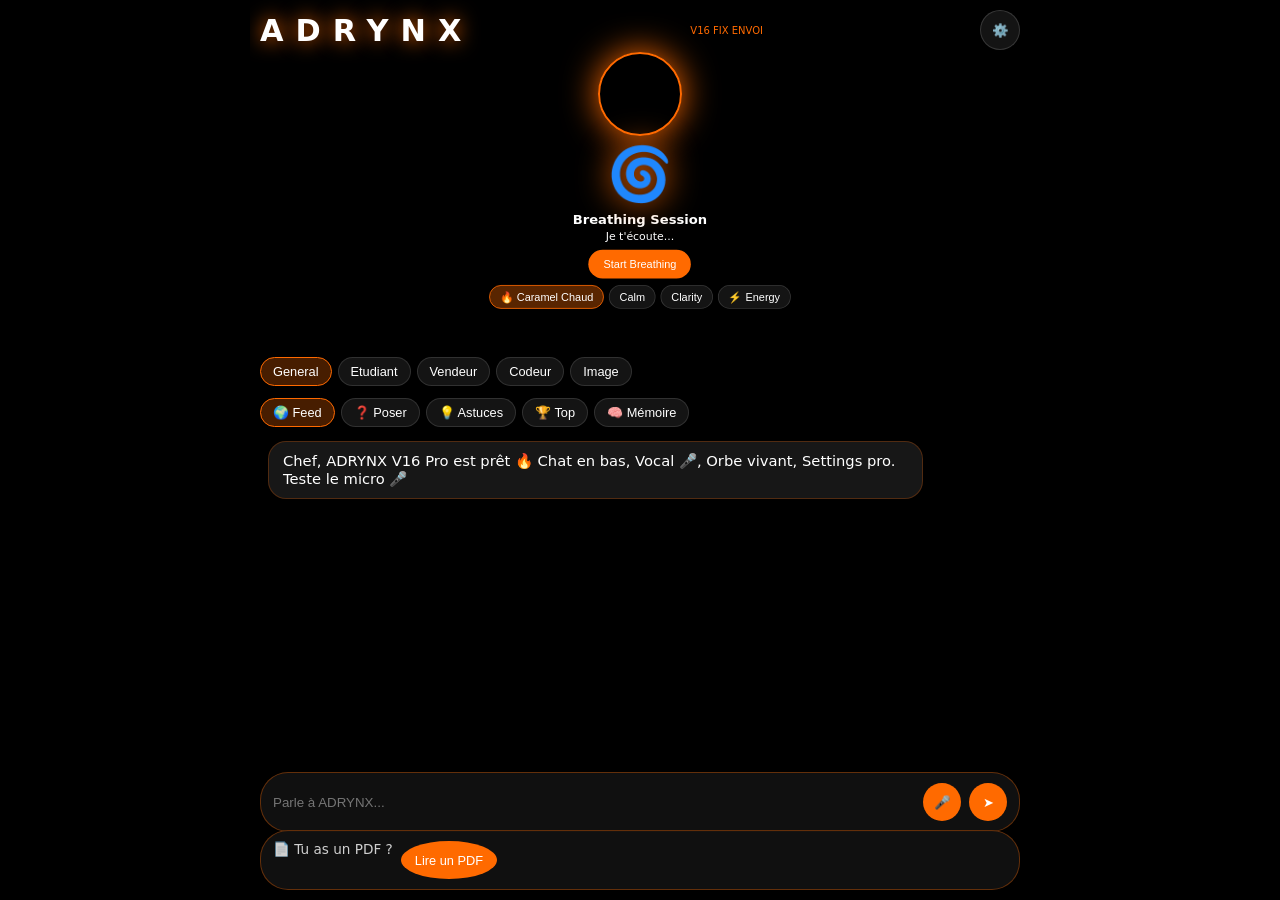
<file: index.html>
<!DOCTYPE html><html><head><meta charset="utf-8"><meta name="viewport" content="width=device-width,initial-scale=1">
<title>ADRYNX Community</title><link rel="manifest" href="/manifest.json">
<style>
*{margin:0;padding:0;box-sizing:border-box}body{background:#000;color:#fff;font-family:Inter,system-ui;height:100dvh;overflow:hidden}
#bg{position:fixed;inset:0;object-fit:cover;width:100%;height:100%;opacity:0.32;z-index:0}
.core{position:relative;z-index:2;display:flex;flex-direction:column;height:100dvh;max-width:780px;margin:0 auto;padding:10px;overflow-y:auto}
.top{display:flex;justify-content:space-between;align-items:center}
.top h1{letter-spacing:12px;font-size:1.9rem;text-shadow:0 0 20px #ff6a00}
.icon-btn{width:40px;height:40px;border-radius:50%;background:rgba(255,255,255,0.08);border:1px solid rgba(255,255,255,0.15);color:#fff}
#orb-wrap{width:84px;height:84px;margin:2px auto;flex-shrink:0}
#orb{width:100%;height:100%;border-radius:50%;object-fit:cover;border:2px solid #ff6a00;box-shadow:0 0 35px #ff6a00;animation:breatheVivant 3.8s ease-in-out infinite}
@keyframes breatheVivant{0%,100%{transform:scale(1)}50%{transform:scale(1.22)}}
#orb-phoenix-wrap{margin:2px auto;transform:scale(0.82);transform-origin:top center}
.modes,.comm{display:flex;gap:6px;overflow-x:auto;flex-shrink:0;padding:6px 0;scrollbar-width:none}
.modes::-webkit-scrollbar,.comm::-webkit-scrollbar{display:none}
.modes button,.comm button{padding:6px 12px;border-radius:20px;border:1px solid rgba(255,255,255,0.12);background:rgba(255,255,255,0.08);color:#fff;font-size:0.8rem;white-space:nowrap}
.modes button.active,.comm button.active{background:rgba(255,106,0,0.28);border-color:#ff6a00}
#feed{max-height:26vh;overflow-y:auto;background:rgba(0,0,0,0.7);border-radius:12px;display:none;border:1px solid rgba(255,106,0,0.2);margin:4px 0}
#chat{flex:1;overflow-y:auto;display:flex;flex-direction:column;gap:10px;padding:8px;min-height:210px}
.msg{padding:10px 14px;border-radius:18px;max-width:88%;font-size:0.92rem;white-space:pre-wrap;word-break:break-word}.user{align-self:flex-end;background:linear-gradient(135deg,#ff6a00,#ff8c32)}.assistant{align-self:flex-start;background:rgba(255,255,255,0.09);border:1px solid rgba(255,106,0,0.25)}
.msg img{width:100%;border-radius:12px;margin-top:8px;display:block}
.input{flex-shrink:0;display:flex;gap:8px;background:rgba(18,18,18,0.92);border:1px solid rgba(255,106,0,0.35);border-radius:28px;padding:10px 12px;margin:8px 0 env(safe-area-inset-bottom)}
.input input{flex:1;background:transparent;border:none;color:#fff;outline:none}.input button{width:38px;height:38px;border-radius:50%;background:#ff6a00;border:none;color:#fff}
.input button:disabled{opacity:0.5}
#settings{position:fixed;top:0;right:-100%;width:100%;max-width:420px;height:100%;background:#f6f6f6;color:#111;z-index:20;transition:0.3s;overflow-y:auto;padding:0 0 20px 0}
#settings.open{right:0}#settings header{display:flex;align-items:center;gap:10px;padding:14px;border-bottom:1px solid #e5e5e5;position:sticky;top:0;background:#f6f6f6}
.card{background:#fff;border-radius:14px;margin:12px;padding:14px;box-shadow:0 1px 3px rgba(0,0,0,0.08)}
.card h3{font-size:0.95rem;margin-bottom:2px}.card p{font-size:0.78rem;color:#666}
.row{display:flex;justify-content:space-between;align-items:center;padding:12px 0;border-bottom:1px solid #f0f0f0}.row:last-child{border:none}
.toggle{width:44px;height:26px;background:#ccc;border-radius:20px;position:relative}.toggle.on{background:#111}.toggle::after{content:'';position:absolute;top:2px;left:2px;width:22px;height:22px;background:#fff;border-radius:50%;transition:0.2s}.toggle.on::after{left:20px}
.orb-caramel{font-size:64px;filter:drop-shadow(0 0 20px #ff6a00)}
.orb-btn{padding:6px 12px;border-radius:20px;border:1px solid rgba(255,255,255,0.15);background:rgba(255,255,255,0.08);color:#fff}
.orb-btn.active{background:rgba(255,106,0,0.35);border-color:#ff6a00}
.mic-btn-listening{background:#e60000 !important;animation:micPulse 1s infinite}
@keyframes micPulse{0%,100%{transform:scale(1)}50%{transform:scale(1.18)}}
</style></head>
<body>
<video id="bg" autoplay muted loop playsinline><source src="/orb.mp4"></video>
<div class="core">
<div class="top"><h1>ADRYNX</h1><small style="color:#ff6a00;font-size:10px">V16 FIX ENVOI</small><button class="icon-btn" id="btnSettingsTop" type="button">⚙️</button></div>
<div id="orb-wrap"><video id="orb" autoplay muted loop playsinline><source src="/orb.mp4"></video></div>
<div id="orb-phoenix-wrap" style="text-align:center;margin:6px auto">
  <div id="orb-phoenix" class="orb-caramel">🌀</div>
  <div style="margin-top:8px"><b>Breathing Session</b><br><small id="orb-status">Je t'écoute...</small></div>
  <button id="btn-breath" type="button" style="background:#ff6a00;color:#fff;border:none;padding:10px 18px;border-radius:20px;margin:8px 0">Start Breathing</button>
  <div style="display:flex;gap:6px;justify-content:center;flex-wrap:wrap">
    <button class="orb-btn active" data-orb="caramel" type="button">🔥 Caramel Chaud</button>
    <button class="orb-btn" data-orb="calm" type="button">Calm</button>
    <button class="orb-btn" data-orb="clarity" type="button">Clarity</button>
    <button class="orb-btn" data-orb="energy" type="button">⚡ Energy</button>
  </div>
</div>
<div class="modes"><button class="active" data-mode="general" type="button">General</button><button data-mode="etudiant" type="button">Etudiant</button><button data-mode="vendeur" type="button">Vendeur</button><button data-mode="codeur" type="button">Codeur</button><button data-mode="image" type="button">Image</button></div>
<div class="comm"><button class="active" id="btnFeed" type="button">🌍 Feed</button><button id="btnPoser" type="button">❓ Poser</button><button id="btnAstuces" type="button">💡 Astuces</button><button id="btnTop" type="button">🏆 Top</button><button id="btnMemoire" type="button">🧠 Mémoire</button></div>
<div id="feed"></div>
<div id="chat"><div class="msg assistant">Chef, ADRYNX V16 Pro est prêt 🔥 Chat en bas, Vocal 🎤, Orbe vivant, Settings pro. Teste le micro 🎤</div></div>
<div class="input"><input id="q" placeholder="Parle à ADRYNX..." autocomplete="off" enterkeyhint="send"><button id="micBtn" type="button">🎤</button><button id="sendBtn" type="button">➤</button></div>
<input type="file" id="pdfInput" accept=".pdf" style="display:none">
<div class="input" style="margin-top:-2px">
  <span style="font-size:0.85rem;opacity:0.8">📄 Tu as un PDF ?</span>
  <button id="btnPdf" type="button" style="width:auto;padding:0 14px;font-size:0.8rem">Lire un PDF</button>
</div>
</div>
<div id="settings">
<header><button id="btnCloseSettings" type="button" style="width:32px;height:32px;border-radius:50%;border:1px solid #ddd;background:#fff">←</button><b>Personnalisation ADRYNX</b></header>
<div class="card"><h3>🎨 Thème Phoenix</h3><p>Couleur d'accentuation</p>
<div class="row"><span>Orange Caramel (défaut Systalink)</span><span style="color:#ff6a00">●</span></div>
<div class="row" style="flex-wrap:wrap;gap:6px"><button class="accent-btn" data-accent="Orange" type="button" style="background:#ff6a00;color:#fff;border:none;padding:6px 10px;border-radius:20px">Orange</button><button class="accent-btn" data-accent="Bleu" type="button" style="padding:6px 10px;border-radius:20px;border:1px solid #ddd">Bleu</button><button class="accent-btn" data-accent="Violet" type="button" style="padding:6px 10px;border-radius:20px;border:1px solid #ddd">Violet</button></div>
</div>
<div class="card"><h3>🧬 Style et ton de base</h3>
<div class="row"><span>Style</span><select id="s_style"><option>Par défaut</option><option>Professionnel</option><option>Simple</option><option>Entrepreneur Congo</option></select></div>
<div class="row"><span>Chaleur</span><select id="s_chaleur"><option>Par défaut</option><option>Chaleureux</option><option>Direct</option></select></div>
<div class="row"><span>Enthousiasme</span><select id="s_enth"><option>Par défaut</option><option>Calme</option><option>Enthousiaste</option></select></div>
<div class="row"><span>Emojis</span><select id="s_emoji"><option>Par défaut</option><option>Sans</option><option>Beaucoup</option></select></div>
</div>
<div class="card"><h3>🧠 Mémoire</h3><p>ADRYNX se souvient de toi</p>
<div class="row"><span>Activer mémoire</span><div id="t_mem" class="toggle on"></div></div>
<div class="row"><span>Synthèse de la mémoire</span><span>›</span></div>
</div>
<div class="card"><h3>📊 Utilisation et limites</h3>
<div class="row"><span>Limite journalière</span><span id="u_limite">Chargement...</span></div>
<div class="row"><span>Réinitialisation</span><span>00:00 Brazzaville</span></div>
<div class="row"><span>Recharge Premium</span><span style="color:#ff6a00">1000F → /pay ›</span></div>
</div>
<div class="card"><h3>🔌 Plugins</h3><p>Extension Systalink</p><div class="row"><span>Community Feed</span><div class="toggle on"></div></div><div class="row"><span>Parcourir les plugins</span><span>›</span></div></div>
<div class="card"><h3>👤 Compte</h3><div class="row"><span>Adresse e-mail</span><span>adrynx@gmail.com</span></div><div class="row"><span>Contact de confiance</span><span>›</span></div><div class="row"><span>Se déconnecter</span><span style="color:red">↪</span></div></div>
</div>
<script>
let mode='general';
let sending=false;
const uid=localStorage.user_id||(localStorage.user_id='user_'+Math.random().toString(36).slice(2,6));
const $=id=>document.getElementById(id);
function renderMsg(el, text){
  let m = String(text||'').match(/!\[image\]\((https?:\/\/[^)]+)\)/);
  if(m){ el.textContent = String(text).replace(m[0],'').trim(); let img=document.createElement('img'); img.src=m[1]; img.alt='Image ADRYNX'; el.appendChild(img); }
  else { el.textContent = text; }
}
function addMsg(t,qui){let d=document.createElement('div');d.className='msg '+qui;renderMsg(d,t);$('chat').appendChild(d);$('chat').scrollTop=$('chat').scrollHeight;return d;}
function setMode(m){ mode=m; document.querySelectorAll('[data-mode]').forEach(x=>x.classList.toggle('active', x.dataset.mode===m)); }
document.querySelectorAll('[data-mode]').forEach(b=>b.addEventListener('click',()=>setMode(b.dataset.mode)));
document.querySelectorAll('[data-orb]').forEach(b=>b.addEventListener('click',()=>{document.querySelectorAll('[data-orb]').forEach(x=>x.classList.remove('active'));b.classList.add('active');let o=$('orb-phoenix');if(b.dataset.orb==='calm'){o.textContent='💙';o.style.filter='drop-shadow(0 0 20px #00bfff)';}else if(b.dataset.orb==='clarity'){o.textContent='💜';o.style.filter='drop-shadow(0 0 20px #a855f7)';}else if(b.dataset.orb==='energy'){o.textContent='⚡';o.style.filter='drop-shadow(0 0 20px #facc15)';}else{o.textContent='🌀';o.style.filter='drop-shadow(0 0 20px #ff6a00)';}$('orb-status').textContent='Mode '+b.dataset.orb+' activé';}));
document.querySelectorAll('.accent-btn').forEach(b=>b.addEventListener('click',()=>{saveS();}));
$('btnSettingsTop').addEventListener('click',()=>{$('settings').classList.add('open');loadSettings();});
$('btnCloseSettings').addEventListener('click',()=>$('settings').classList.remove('open'));
$('btnMemoire').addEventListener('click',()=>{$('settings').classList.add('open');loadSettings();});
$('t_mem').addEventListener('click',()=>$('t_mem').classList.toggle('on'));
let breathingOn=false;
$('btn-breath').addEventListener('click',()=>{breathingOn=!breathingOn;$('btn-breath').textContent=breathingOn?'Stop Breathing':'Start Breathing';$('orb-status').textContent=breathingOn?'Inspire... 4s... Expire... 4s... On y va chef.':'Je t\'écoute...';});
async function send(){
  if(sending) return null;
  let i=$('q');
  let t=(i.value||'').trim();
  if(!t) return null;
  i.value='';
  sending=true;
  $('sendBtn').disabled=true;
  addMsg(t,'user');
  let load=addMsg('ADRYNX réfléchit...','assistant');
  try{
    let r=await fetch('/api/chat',{method:'POST',headers:{'Content-Type':'application/json'},body:JSON.stringify({message:t,user_id:uid,mode})});
    let txt=await r.text();
    let j={};
    try{ j=JSON.parse(txt); }catch(e){ j={}; }
    if(!r.ok) throw new Error('HTTP '+r.status+' '+txt.slice(0,120));
    let rep=j.reponse||j.response||j.answer||"Je n'ai pas compris chef, réessaie.";
    renderMsg(load,rep);
    $('chat').scrollTop=$('chat').scrollHeight;
    return rep;
  }catch(e){
    load.textContent='Chef, je n\'arrive pas à joindre le serveur. Vérifie ta connexion et réessaie. ('+String(e.message||e).slice(0,80)+')';
    return null;
  }finally{
    sending=false;
    $('sendBtn').disabled=false;
    $('q').focus();
  }
}
$('sendBtn').addEventListener('click',function(e){e.preventDefault();send();});
$('q').addEventListener('keydown',e=>{if(e.key==='Enter'){e.preventDefault();send();}});
function speak(text){try{window.speechSynthesis.cancel();let clean=String(text||'').replace(/[*#_`🔥✅📄]/g,'').replace(/!\[image\]\(.*?\)/g,'Voici ton image chef.').slice(0,600);if(!clean)return;let u=new SpeechSynthesisUtterance(clean);u.lang='fr-FR';window.speechSynthesis.speak(u);}catch(e){}}
let recognition=null,isListening=false;
function startMic(){let SR=window.SpeechRecognition||window.webkitSpeechRecognition;if(!SR){alert('Ton navigateur ne supporte pas le vocal. Utilise Chrome sur Android, en HTTPS.');return;}if(isListening){if(recognition)recognition.stop();return;}if(!recognition){recognition=new SR();recognition.lang='fr-FR';recognition.interimResults=false;recognition.continuous=false;recognition.onresult=async(e)=>{let texte=e.results[0][0].transcript;$('q').value=texte;let rep=await send();if(rep)speak(rep);};recognition.onerror=(e)=>{isListening=false;$('micBtn').classList.remove('mic-btn-listening');$('micBtn').textContent='🎤';if(e.error==='not-allowed')alert('Chef, autorise le micro dans Chrome : cadenas en haut > Autoriser le micro.');};recognition.onend=()=>{isListening=false;$('micBtn').classList.remove('mic-btn-listening');$('micBtn').textContent='🎤';$('q').placeholder='Parle à ADRYNX...';};}try{recognition.start();isListening=true;$('micBtn').classList.add('mic-btn-listening');$('micBtn').textContent='🔴';$('q').placeholder='Je t\'écoute... parle chef...';$('orb-status').textContent='Je t\'écoute...';}catch(e){isListening=false;}}
$('micBtn').addEventListener('click',startMic);
$('btnPdf').addEventListener('click',()=>$('pdfInput').click());
$('pdfInput').addEventListener('change',async(e)=>{let file=e.target.files[0];if(!file)return;addMsg('📄 PDF envoyé : '+file.name+' - Je lis...','user');let load=addMsg('Je lis ton PDF...','assistant');try{let fd=new FormData();fd.append('file',file);let r=await fetch('/api/upload-pdf',{method:'POST',body:fd});let j=await r.json();renderMsg(load, j.reponse||'PDF reçu, mais pas de réponse du serveur.');speak(load.textContent);}catch(err){load.textContent='Chef, l\'envoi du PDF a échoué.';}e.target.value='';});
async function loadFeed(){let f=$('feed');f.style.display=f.style.display=='block'?'none':'block';if(f.style.display=='none')return;f.innerHTML='Chargement...';try{let r=await fetch('/api/community/feed').then(r=>r.json());f.innerHTML=r.map(x=>`<div style="padding:10px;border-bottom:1px solid rgba(255,255,255,0.08)"><b>${x.uid}</b> <small>${x.time}</small><br>${x.q}<br><small style="color:#ff8c32">${x.r}</small></div>`).join('')||'Sois le premier!';}catch(e){f.innerHTML='Feed indisponible pour le moment.';}}
$('btnFeed').addEventListener('click',loadFeed);
$('btnPoser').addEventListener('click',async()=>{let q=prompt('Question Dev Congo?');if(!q)return;let r=prompt('Ta réponse?');if(!r)return;await fetch('/api/community/post',{method:'POST',headers:{'Content-Type':'application/json'},body:JSON.stringify({user_id:uid,q,r})});$('feed').style.display='block';loadFeed();});
$('btnAstuces').addEventListener('click',async()=>{let f=$('feed');f.style.display='block';try{let r=await fetch('/api/community/astuces').then(r=>r.json());f.innerHTML=r.map(x=>`<div style="padding:10px;background:rgba(255,106,0,0.12);margin:4px;border-radius:8px"><b>${x.t}</b><br>${x.c}</div>`).join('');}catch(e){f.innerHTML='Astuces indisponibles.';}});
$('btnTop').addEventListener('click',async()=>{let f=$('feed');f.style.display='block';try{let r=await fetch('/api/community/top').then(r=>r.json());f.innerHTML=r.map((x,i)=>`<div style="padding:8px">#${i+1} ${x.uid} - ${x.count}</div>`).join('')||'Pas de Top';}catch(e){f.innerHTML='Top indisponible.';}});
async function loadSettings(){try{let s=await fetch(`/api/settings/${uid}`).then(r=>r.json());if(s.style)$('s_style').value=s.style;if(s.chaleur)$('s_chaleur').value=s.chaleur;if(s.enthousiasme)$('s_enth').value=s.enthousiasme;if(s.emojis)$('s_emoji').value=s.emojis;let u=await fetch(`/api/utilisation/${uid}`).then(r=>r.json());$('u_limite').textContent=u.limite||'--';}catch(e){}}
async function saveS(){try{await fetch('/api/settings/save',{method:'POST',headers:{'Content-Type':'application/json'},body:JSON.stringify({user_id:uid,style:$('s_style').value,chaleur:$('s_chaleur').value,enthousiasme:$('s_enth').value,emojis:$('s_emoji').value,couleur:'Orange',memoire:'Activé'})});}catch(e){}}
['s_style','s_chaleur','s_enth','s_emoji'].forEach(id=>{$(id).addEventListener('change',saveS);});
try{
  let m0 = localStorage.getItem('adrynx_start_mode');
  if(m0){ setMode(m0); localStorage.removeItem('adrynx_start_mode'); }
  if(localStorage.getItem('adrynx_start_pdf')){ localStorage.removeItem('adrynx_start_pdf'); setTimeout(()=>{ $('pdfInput').click(); }, 800); }
  if(localStorage.getItem('adrynx_start_vocal')){ localStorage.removeItem('adrynx_start_vocal'); setTimeout(()=>{ startMic(); }, 800); }
}catch(e){}
if('serviceWorker' in navigator){navigator.serviceWorker.register('/sw.js?v=adrynx-fix-envoi-1').catch(()=>{});}
</script>
</body></html>
</file>
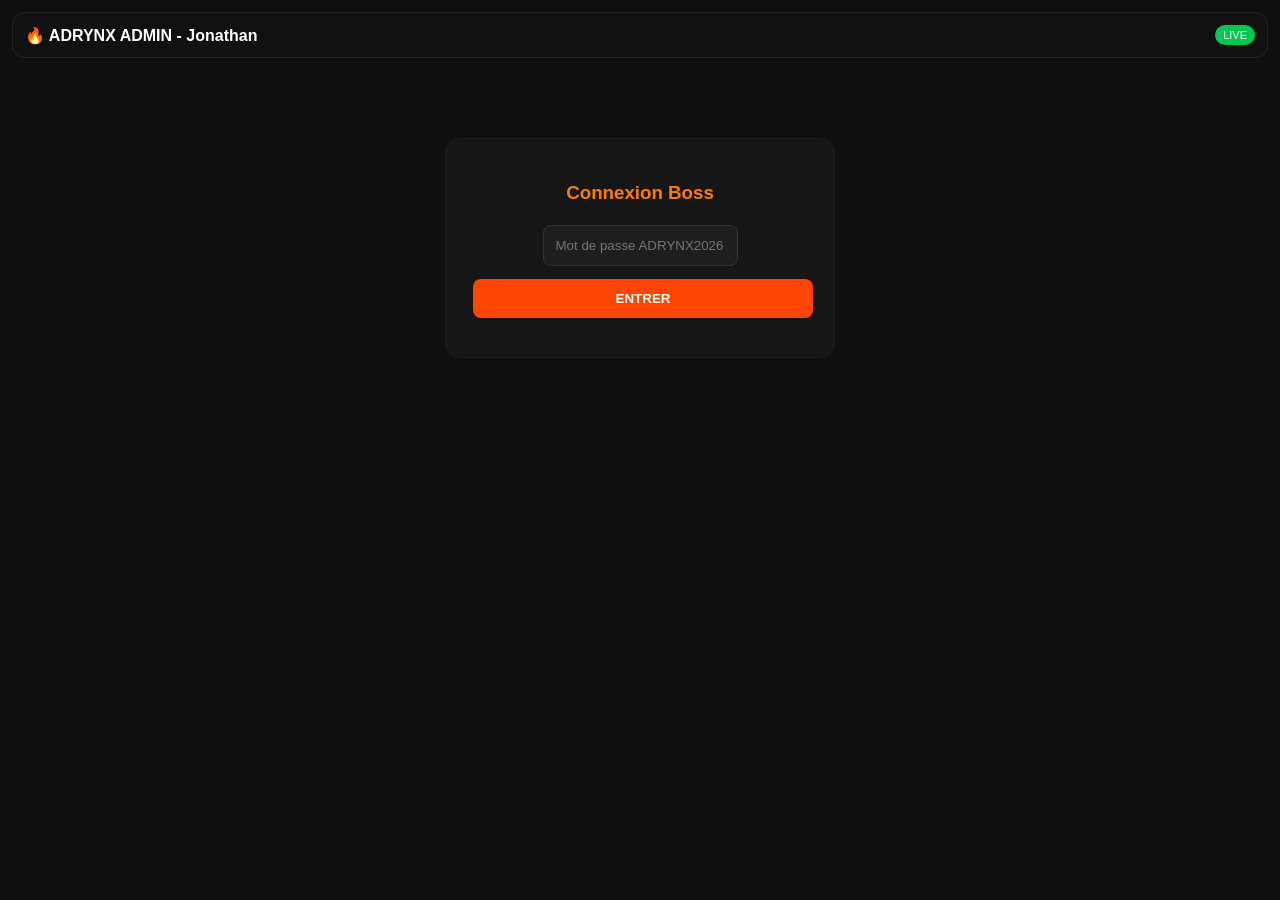
<file: admin.html>
<!DOCTYPE html><html><head><meta charset="utf-8"><meta name="viewport" content="width=device-width,initial-scale=1"><title>ADRYNX Admin - Jonathan</title>
<style>body{background:#0f0f0f;color:#fff;font-family:Inter,sans-serif;padding:12px;margin:0}header{background:#111;padding:12px;border-radius:12px;border:1px solid #222;display:flex;justify-content:space-between;align-items:center;margin-bottom:12px}input,button{padding:12px;border-radius:8px;border:none;margin:3px}input{background:#1e1e1e;border:1px solid #333;color:#fff}button{background:#ff4500;color:#fff;font-weight:bold;cursor:pointer}button.green{background:#00c853}button.gray{background:#333}button.red{background:#ff2222}.card{background:#1e1e1e;padding:12px;border-radius:12px;margin:8px 0;border:1px solid #222}.stats{display:flex;gap:8px;flex-wrap:wrap;margin-bottom:10px}.stat{flex:1;min-width:80px;background:#161616;padding:10px;border-radius:10px;text-align:center;border:1px solid #222}#login{max-width:340px;margin:80px auto;text-align:center;background:#161616;padding:24px;border-radius:16px;border:1px solid #222}</style>
</head><body>
<header><b>🔥 ADRYNX ADMIN - Jonathan</b><span id="live" style="font-size:11px;background:#00c853;padding:4px 8px;border-radius:10px">LIVE</span></header>
<div id="login"><h3 style="color:#ff7a00">Connexion Boss</h3><input id="pwd" type="password" placeholder="Mot de passe ADRYNX2026"><br><button id="btnLogin" style="width:100%;margin-top:10px">ENTRER</button><p id="msg" style="font-size:12px;color:#888"></p></div>
<div id="panel" style="display:none">
<div class="stats"><div class="stat"><div id="count" style="font-size:22px;font-weight:900">0</div><small>Total</small></div><div class="stat"><div id="countPrem" style="font-size:22px;font-weight:900;color:#ff7a00">0</div><small>Premiums</small></div><div class="stat"><div id="countFree" style="font-size:22px;font-weight:900;color:#888">0</div><small>Gratuits</small></div><div class="stat"><div id="countTx" style="font-size:22px;font-weight:900;color:#ffcc00">0</div><small>À valider</small></div></div>
<div style="display:flex;gap:6px;margin-bottom:10px"><input id="search" placeholder="Chercher ID, tel, ref..." style="flex:1" oninput="filter()"><button class="gray" onclick="loadData()">↻ Refresh</button><a href="/app?jonathan" style="text-decoration:none"><button class="green">🚀 ADRYNX ADMIN ILLIMITÉ</button></a><button onclick="logout()" class="gray">Logout</button></div>
<div class="card"><b>💸 Paiements en attente - 1000F</b><div id="txs"></div></div>
<div class="card"><b>👥 Utilisateurs (dernier en haut)</b><div id="users"></div></div>
</div>
<script>
const TOKEN_KEY='adrynx_admin_token';
let token=localStorage.getItem(TOKEN_KEY)||'';
let DB={users:[],transactions:[]};
const loginDiv=document.getElementById('login'), panelDiv=document.getElementById('panel');
async function login(){
  const p=document.getElementById('pwd').value.trim();
  document.getElementById('msg').innerText='Connexion...';
  try{
    const r=await fetch('/api/admin/login',{method:'POST',headers:{'Content-Type':'application/json'},body:JSON.stringify({password:p})});
    const d=await r.json();
    if(d.token){token=d.token; localStorage.setItem(TOKEN_KEY,token); loginDiv.style.display='none'; panelDiv.style.display='block'; loadData();}
    else document.getElementById('msg').innerText='Mauvais mot de passe';
  }catch(e){document.getElementById('msg').innerText='Erreur: '+e}
}
async function loadData(){
  const r=await fetch('/api/admin/data',{headers:{'X-Admin-Token':token}});
  if(r.status!==200){logout(); return;}
  DB=await r.json();
  document.getElementById('count').innerText=DB.users.length;
  document.getElementById('countPrem').innerText=DB.users.filter(u=>u.premium).length;
  document.getElementById('countFree').innerText=DB.users.filter(u=>!u.premium).length;
  document.getElementById('countTx').innerText=DB.transactions.length;
  render();
}
function render(){
  document.getElementById('txs').innerHTML=DB.transactions.map(t=>`<div class="card" style="background:#222"><b>📱 ${t.tel||'No tel'}</b> - ${t.ref||''}<br><small>${t.date||''} | ID: ${t.user_id||''} | ${t.amount||'1000F'}</small><br><div style="margin-top:6px"><button class="green" onclick="validateAndPrem('${t.id}','${t.user_id}')">✅ VALIDER + PREMIUM</button><button onclick="validateTx('${t.id}')">Juste valider</button></div></div>`).join('')||'<small style=color:#666>Aucun paiement en attente</small>';
  document.getElementById('users').innerHTML=DB.users.slice().reverse().map(u=>`<div class="urow card" data-search="${(u.id+' '+(u.tel||'')).toLowerCase()}"><div style="display:flex;justify-content:space-between"><div><b>${u.id}</b> ${u.premium?'<span style=color:#ff7a00>[PREMIUM]</span>':u.unlimited?'[ILLIMITÉ]':'[FREE]'}<br><small>${u.date||''} | ${u.messages||0} msgs | ${u.images||0} imgs</small></div><div><button onclick="actionUser('${u.id}','premium')">PREM</button><button class="green" onclick="actionUser('${u.id}','unlimited')">ILLIM</button><button class="gray" onclick="actionUser('${u.id}','ban')">BAN</button><button class="red" onclick="actionUser('${u.id}','delete')">DEL</button></div></div></div>`).join('');
}
async function actionUser(id,action){await fetch('/api/admin/user',{method:'POST',headers:{'Content-Type':'application/json','X-Admin-Token':token},body:JSON.stringify({id,action})}); loadData();}
async function validateTx(id){await fetch('/api/admin/validate',{method:'POST',headers:{'Content-Type':'application/json','X-Admin-Token':token},body:JSON.stringify({id})}); loadData();}
async function validateAndPrem(tid,uid){await actionUser(uid,'premium'); await validateTx(tid);}
function filter(){let q=document.getElementById('search').value.toLowerCase(); document.querySelectorAll('.urow').forEach(r=>{r.style.display=r.dataset.search.includes(q)?'block':'none';});}
function logout(){localStorage.removeItem(TOKEN_KEY); location.reload();}
document.getElementById('btnLogin').addEventListener('click',login);
document.getElementById('pwd').addEventListener('keydown',e=>{if(e.key==='Enter') login();});
if(token){loginDiv.style.display='none'; panelDiv.style.display='block'; loadData();}
</script></body></html>
</file>
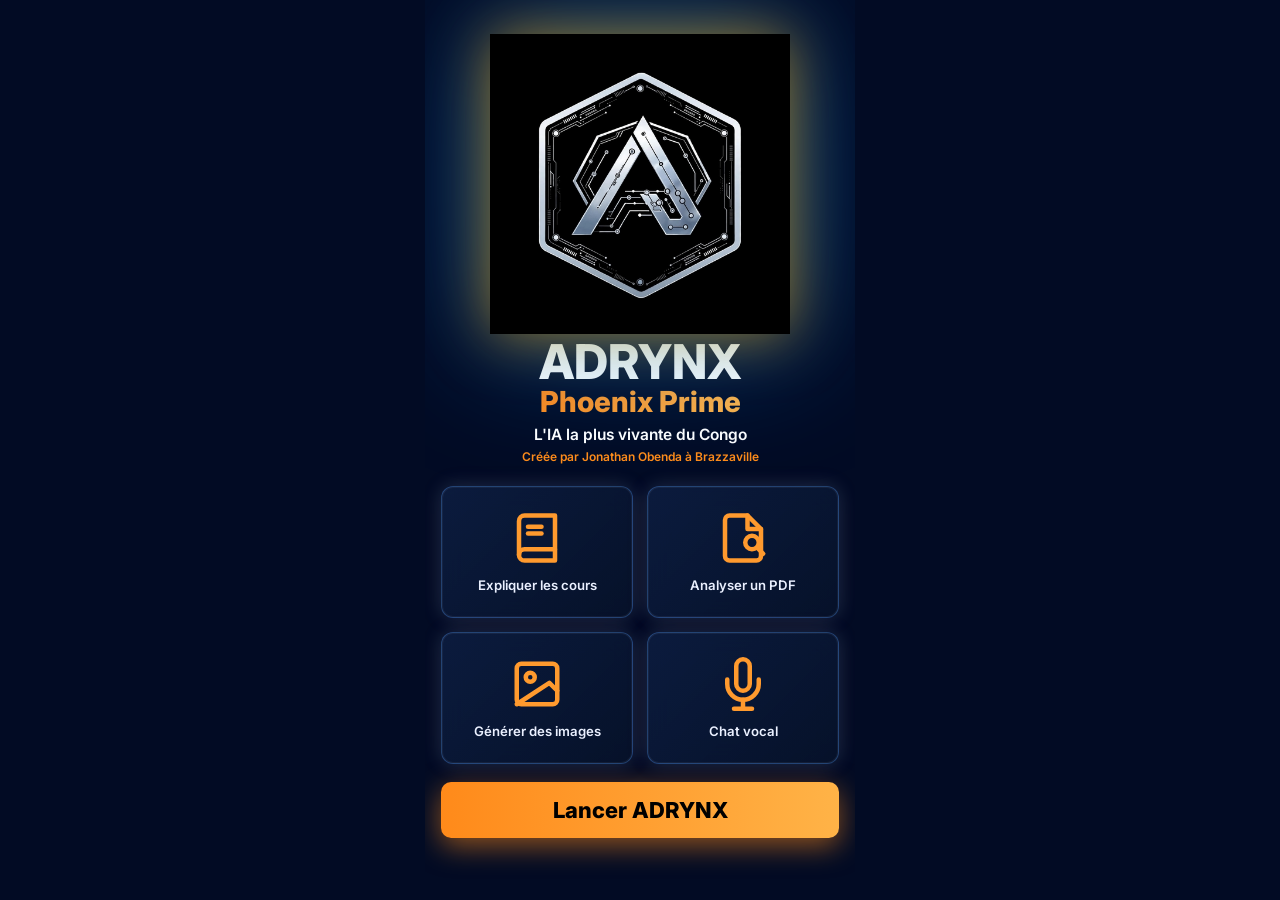
<file: landing.html>
<!DOCTYPE html>
<html lang="fr">
<head>
<meta charset="UTF-8">
<meta name="viewport" content="width=device-width,initial-scale=1,maximum-scale=1">
<title>ADRYNX Phoenix Prime</title>
<link href="https://fonts.googleapis.com/css2?family=Inter:wght@600;800&display=swap" rel="stylesheet">
<style>
*{margin:0;padding:0;box-sizing:border-box;font-family:Inter,sans-serif}
body{background:#020b24;display:flex;justify-content:center}
.app{width:100%;max-width:430px;min-height:100dvh;position:relative;overflow:hidden;background:#020b24}
.bg-video{position:absolute;top:0;left:0;width:100%;height:100%;object-fit:cover;z-index:0}
.bg-fade{position:absolute;top:0;left:0;width:100%;height:100%;z-index:1;background:linear-gradient(to bottom, rgba(2,11,36,0) 10%, rgba(2,11,36,.3) 55%, #020b24 92%)}
.content{position:relative;z-index:2;display:flex;flex-direction:column;align-items:center;padding:24px 16px 16px}
.logo{width:300px;height:300px;margin-top:10px;filter:drop-shadow(0 0 30px rgba(255,170,0,.6)) drop-shadow(0 0 60px rgba(0,140,255,.5))}
.logo img{width:100%;height:100%;object-fit:contain}
h1{color:#fff;font-size:48px;font-weight:800;text-align:center;line-height:.9;margin-top:6px}
h1 span{display:block;font-size:29px;background:linear-gradient(90deg,#FF8A1A,#FFB347);-webkit-background-clip:text;-webkit-text-fill-color:transparent;margin-top:6px}
.sub1{color:#fff;font-size:15.5px;font-weight:600;margin-top:10px;text-align:center}
.sub2{color:#ff8c1a;font-size:12px;font-weight:600;margin-top:5px;text-align:center}
.grid{display:grid;grid-template-columns:1fr 1fr;gap:14px;width:100%;margin-top:22px}
.card{height:132px;background:linear-gradient(135deg, rgba(18,38,78,.62), rgba(6,18,42,.94));border:1px solid rgba(95,165,255,.32);border-radius:12px;display:flex;flex-direction:column;align-items:center;justify-content:center;gap:12px;backdrop-filter:blur(12px);box-shadow:0 0 0 1px rgba(255,255,255,.05) inset, 0 0 18px rgba(0,110,255,.18), 0 0 22px rgba(255,140,26,.14);text-decoration:none}
.card svg{width:54px;height:54px;stroke:#FF9A2E;fill:none;stroke-width:2;stroke-linecap:round;stroke-linejoin:round}
.card p{color:#eaf0ff;font-size:13.2px;font-weight:600;text-align:center}
.btn{width:100%;height:56px;margin-top:18px;background:linear-gradient(90deg,#FF8A1A,#FFB347);border-radius:10px;display:flex;align-items:center;justify-content:center;color:#000;font-weight:800;font-size:22px;text-decoration:none;box-shadow:0 8px 28px rgba(255,138,26,.55)}
</style>
</head>
<body>
<div class="app">
  <video class="bg-video" id="bgVideo" autoplay muted playsinline loop preload="auto">
    <source src="/orb.mp4" type="video/mp4">
  </video>
  <div class="bg-fade"></div>
  <div class="content">
    <div class="logo">
      <img src="/icon-512.png" alt="ADRYNX" onerror="this.src='/icon-192.png'">
    </div>
    <h1>ADRYNX<span>Phoenix Prime</span></h1>
    <div class="sub1">L'IA la plus vivante du Congo</div>
    <div class="sub2">Créée par Jonathan Obenda à Brazzaville</div>
    <div class="grid">
      <a class="card" href="/app" data-mode="etudiant"><svg viewBox="0 0 24 24"><path d="M4 19.5A2.5 2.5 0 0 1 6.5 17H20"/><path d="M6.5 2H20v20H6.5A2.5 2.5 0 0 1 4 19.5v-15A2.5 2.5 0 0 1 6.5 2z"/><path d="M8 7h6"/><path d="M8 10h6"/></svg><p>Expliquer les cours</p></a>
      <a class="card" href="/app" data-mode="general" data-pdf="1"><svg viewBox="0 0 24 24"><path d="M14 2H6a2 2 0 0 0-2 2v16a2 2 0 0 0 2 2h12a2 2 0 0 0 2-2V8z"/><polyline points="14 2 14 8 20 8"/><circle cx="16" cy="14" r="3"/><path d="M18.5 16.5 21 19"/></svg><p>Analyser un PDF</p></a>
      <a class="card" href="/app" data-mode="image"><svg viewBox="0 0 24 24"><rect x="3" y="3" width="18" height="18" rx="2"/><circle cx="9" cy="9" r="2"/><path d="M21 15l-3.5-3.5L3 21"/></svg><p>Générer des images</p></a>
      <a class="card" href="/app" data-mode="general" data-vocal="1"><svg viewBox="0 0 24 24"><path d="M12 1a3 3 0 0 0-3 3v8a3 3 0 0 0 6 0V4a3 3 0 0 0-3-3z"/><path d="M19 10v2a7 7 0 0 1-14 0v-2"/><line x1="12" y1="19" x2="12" y2="23"/><line x1="8" y1="23" x2="16" y2="23"/></svg><p>Chat vocal</p></a>
    </div>
    <a class="btn" href="/app" id="btnLancer">Lancer ADRYNX</a>
  </div>
</div>
<script>
const v=document.getElementById('bgVideo');
v.addEventListener('timeupdate',()=>{if(v.duration&&v.duration-v.currentTime<0.3){v.currentTime=0.08;}});
document.querySelectorAll('[data-mode]').forEach(a=>{
  a.addEventListener('click',()=>{
    try{
      localStorage.setItem('adrynx_start_mode', a.dataset.mode || 'general');
      if(a.dataset.pdf) localStorage.setItem('adrynx_start_pdf','1');
      if(a.dataset.vocal) localStorage.setItem('adrynx_start_vocal','1');
    }catch(e){}
  });
});
document.getElementById('btnLancer').addEventListener('click',()=>{
  try{ localStorage.removeItem('adrynx_start_pdf'); localStorage.removeItem('adrynx_start_vocal'); }catch(e){}
});
</script>
</body>
</html>
</file>
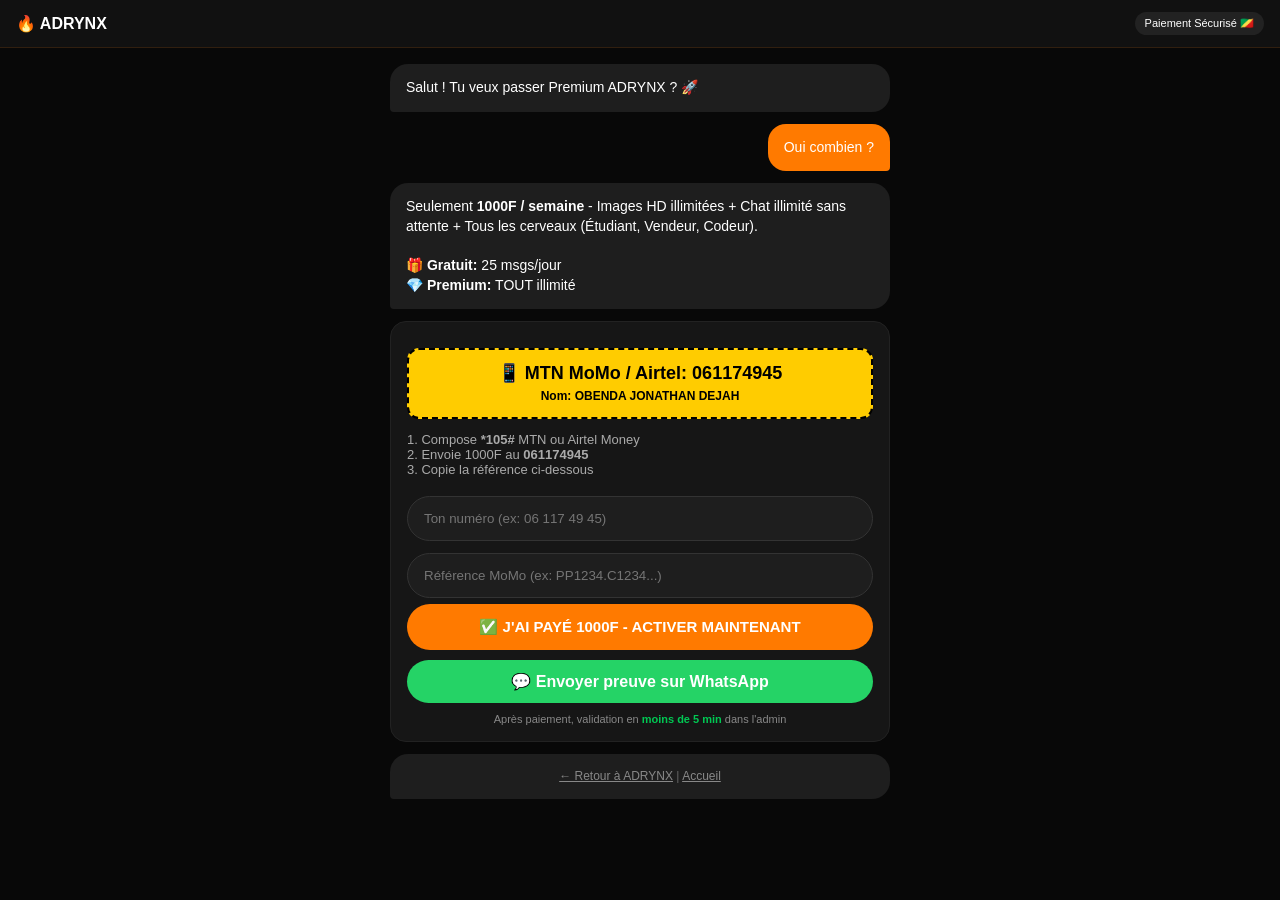
<file: pay.html>
<!DOCTYPE html><html lang="fr"><head><meta charset="UTF-8"><meta name="viewport" content="width=device-width,initial-scale=1"><title>ADRYNX PREMIUM - 1000F</title>
<style>
body{margin:0;background:#080808;color:#fff;font-family:Inter,sans-serif}
header{background:#111;padding:12px 16px;border-bottom:1px solid #ff7a0022;display:flex;justify-content:space-between;align-items:center}
.chat{max-width:500px;margin:auto;padding:16px;display:flex;flex-direction:column;gap:12px}
.bubble{background:#1e1e1e;padding:14px 16px;border-radius:18px 18px 18px 4px;font-size:14px;line-height:1.4}
.bubble.orange{background:#ff7a00;align-self:flex-end;border-radius:18px 18px 4px 18px}
.card{background:#161616;border:1px solid #222;border-radius:16px;padding:16px}
.btn{background:#ff7a00;border:none;color:#fff;padding:14px 20px;border-radius:24px;font-weight:800;width:100%;cursor:pointer;font-size:15px;transition:0.2s}
.btn:active{transform:scale(0.97)}
input{width:100%;background:#1e1e1e;border:1px solid #333;color:#fff;padding:14px 16px;border-radius:24px;margin:6px 0;outline:none;box-sizing:border-box}
input:focus{border-color:#ff7a00}
.mtn{background:#ffcc00;color:#000;padding:12px;border-radius:12px;text-align:center;font-weight:900;font-size:18px;margin:10px 0;border:2px dashed #000}
.wa{background:#25D366;color:#fff;padding:12px;border-radius:24px;text-align:center;font-weight:800;display:block;text-decoration:none;margin-top:10px}
.small{font-size:11px;color:#888;text-align:center}
</style>
</head><body>
<header><b>🔥 ADRYNX</b><span style="font-size:11px;background:#222;padding:5px 10px;border-radius:12px">Paiement Sécurisé 🇨🇬</span></header>
<div class="chat">
<div class="bubble">Salut ! Tu veux passer Premium ADRYNX ? 🚀</div>
<div class="bubble orange">Oui combien ?</div>
<div class="bubble">Seulement <b>1000F / semaine</b> - Images HD illimitées + Chat illimité sans attente + Tous les cerveaux (Étudiant, Vendeur, Codeur).<br><br>🎁 <b>Gratuit:</b> 25 msgs/jour<br>💎 <b>Premium:</b> TOUT illimité</div>

<div class="card">
<div class="mtn">📱 MTN MoMo / Airtel: 061174945<br><small style="font-size:12px">Nom: OBENDA JONATHAN DEJAH</small></div>
<p style="font-size:13px;color:#aaa">1. Compose <b>*105#</b> MTN ou Airtel Money<br>2. Envoie 1000F au <b>061174945</b><br>3. Copie la référence ci-dessous</p>
<input id="tel" placeholder="Ton numéro (ex: 06 117 49 45)">
<input id="ref" placeholder="Référence MoMo (ex: PP1234.C1234...)">
<input type="hidden" id="uid">
<button class="btn" onclick="send()">✅ J'AI PAYÉ 1000F - ACTIVER MAINTENANT</button>
<div id="msg" style="margin-top:10px;font-size:13px;text-align:center"></div>
<a class="wa" href="https://wa.me/242061174945?text=Salut%20Jonathan%20j'ai%20pay%C3%A9%20ADRYNX%20Premium%201000F%20-%20ID:" target="_blank" id="waLink">💬 Envoyer preuve sur WhatsApp</a>
<div class="small" style="margin-top:10px">Après paiement, validation en <b style="color:#00c853">moins de 5 min</b> dans l'admin</div>
</div>
<div class="bubble" style="font-size:12px;color:#666;text-align:center"><a href="/app" style="color:#888">← Retour à ADRYNX</a> | <a href="/" style="color:#888">Accueil</a></div>
</div>
<script>
let uidVal = localStorage.getItem('adrynx_uid')||localStorage.getItem('adrynx_id')||'user_'+Math.random().toString(36).slice(2,8);
localStorage.setItem('adrynx_uid',uidVal);
document.getElementById('uid').value=uidVal;
document.getElementById('waLink').href='https://wa.me/242061174945?text=Salut%20Jonathan%20j%27ai%20pay%C3%A9%20ADRYNX%20Premium%201000F%20-%20ID:'+uidVal;
function send(){
 let tel=document.getElementById('tel').value.trim(); let ref=document.getElementById('ref').value.trim();
 if(!tel||!ref){document.getElementById('msg').innerHTML='<span style=color:#ff4444>⚠️ Remplis ton numéro + référence MoMo</span>';return;}
 document.getElementById('msg').innerHTML='<span style=color:orange>⏳ Envoi en cours...</span>';
 fetch('/api/pay/request',{method:'POST',headers:{'Content-Type':'application/json'},body:JSON.stringify({tel,ref,user_id:document.getElementById('uid').value})})
 .then(r=>r.json()).then(()=>{document.getElementById('msg').innerHTML='<b style="color:#00c853">✅ Reçu ! ID: '+document.getElementById('uid').value+'<br>Attends 5min, puis va sur /app - Tu seras Premium auto.</b>'; localStorage.setItem('adrynx_last_pay', Date.now());})
 .catch(e=>{document.getElementById('msg').innerText='Erreur: '+e.message});
}
</script></body></html>
</file>
